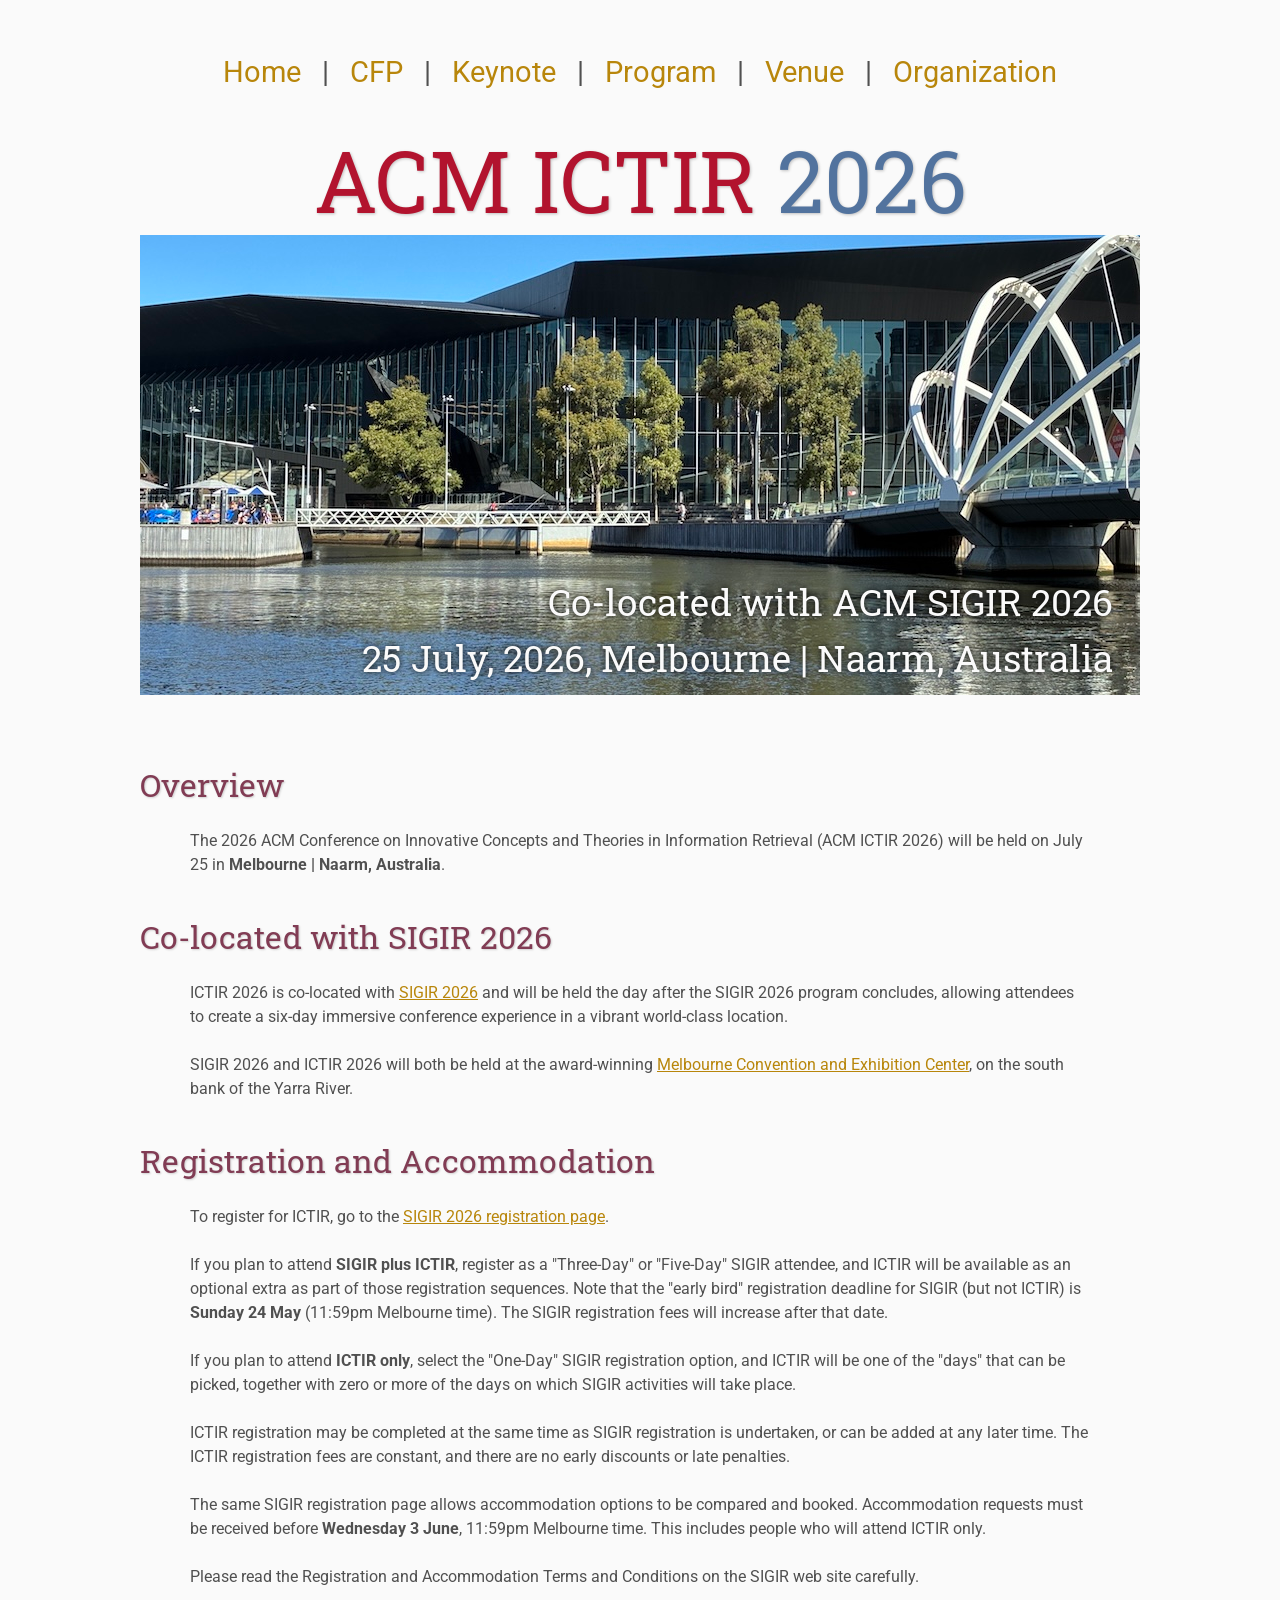
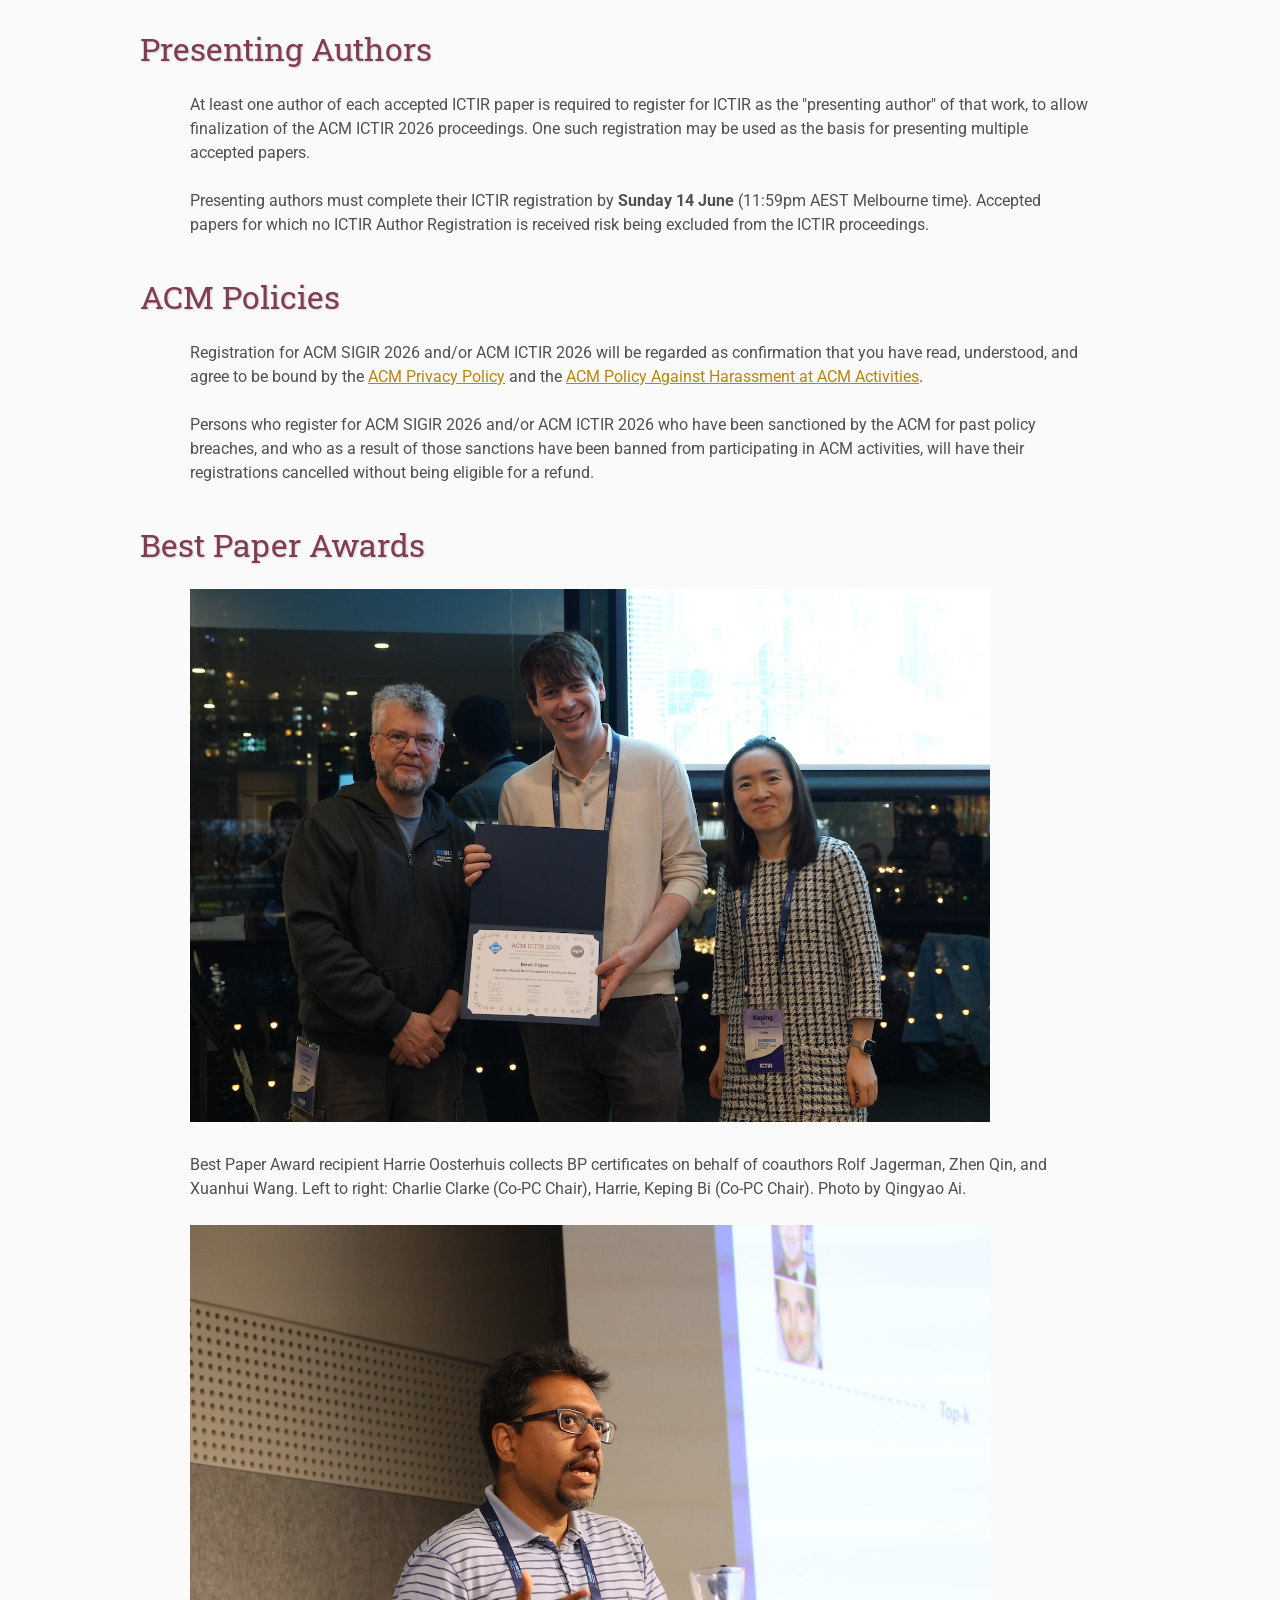
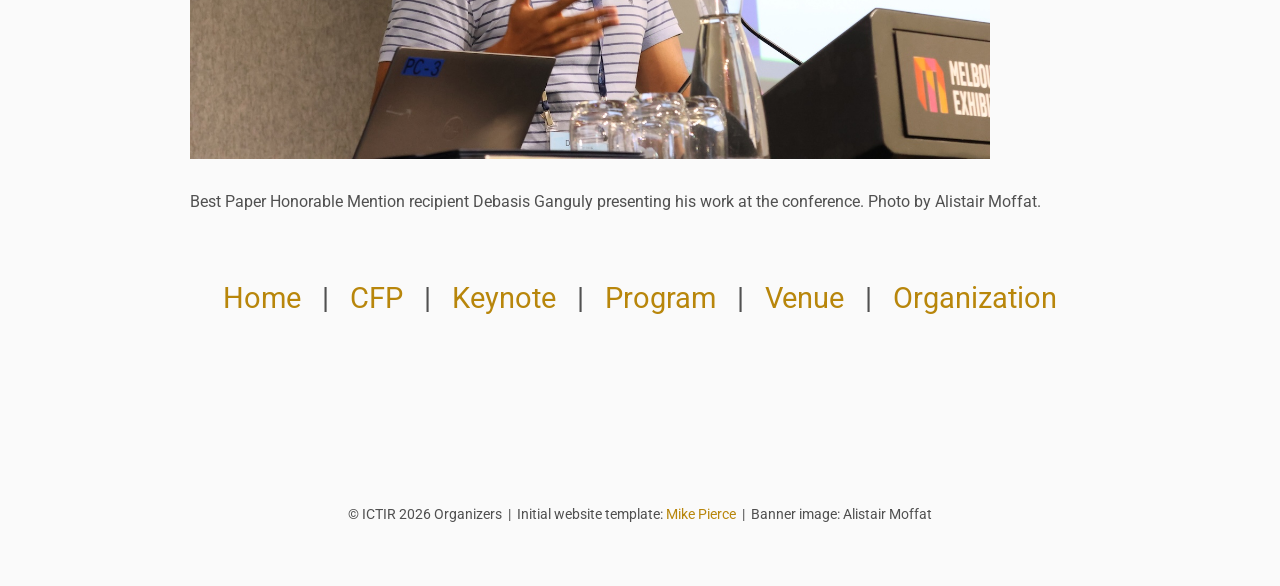
<file: index.html>
<!DOCTYPE html>
<html lang='en'>

<head>
    <base href=".">
    <link rel="shortcut icon" type="image/png" href="assets/favicon.png"/>
    <link rel="stylesheet" type="text/css" media="all" href="assets/main.css"/>
    <meta name="description" content="ICTIR 2026 Website">
    <meta name="resource-type" content="document">
    <meta name="distribution" content="global">
    <meta name="KeyWords" content="ICTIR 2026">
    <title>ICTIR 2026</title>

</head>

<body>

<!-- menu that gets replicated at top of each page, including br's -->
<div style="font-size: 180%">
<center>
<font=+1>
<a href=".">Home</a>
&nbsp;&nbsp;|&nbsp;&nbsp;
<a href="./cfp/">CFP</a>
&nbsp;&nbsp;|&nbsp;&nbsp;
<a href="./keynote/">Keynote</a>
&nbsp;&nbsp;|&nbsp;&nbsp;
<a href="./program/">Program</a>
&nbsp;&nbsp;|&nbsp;&nbsp;
<a href="./venue/">Venue</a>
&nbsp;&nbsp;|&nbsp;&nbsp;
<a href="./organization">Organization</a>
</center>
<br>
<br>
</div>


    <!--
    <table class="navigation">
        <tr>
            <td class="navigation">
                <a class="current" title="Conference Home Page"
		href=".">Home</a>
            </td>
            <td class="navigation">
                <a title="Call for papers"
		href="cfp">Call for papers</a>
            </td>
            <td class="navigation">
                <a title="Conference keynote"
		href="keynote">Keynote</a> 
            </td>
            <td class="navigation">
                <a title="Conference Program"
		href="program">Program</a> 
            </td>
            <td class="navigation">
                <a title="Register for the Conference"
		href="registration">Registration</a>
            </td>
            <td class="navigation">
                <a title="Venue" href="venue">Venue</a>
            </td>
            <td class="navigation">
                <a title="Conference organization"
		href="organization">Organization</a> 
            </td>
	    <td class="navigation">
                <a title="Conference Flyer" href="flyer">Flyer</a>
            </td>
        </tr>
    </table>
    -->

    <div class="banner">
        <img src="assets/banner0.jpg" alt="ICTIR Banner">
        <div class="top-left">
            <span class="title1">ACM ICTIR</span>
            <span class="title2">2026</span>
            <!--<span class="year">Co-located with ACM SIGIR 2026</span>-->
        </div>
        <div class="bottom-right">
            Co-located with ACM SIGIR 2026 <br>
	    25 July, 2026, Melbourne | Naarm, Australia
        </div>
    </div>

<br>

    <h2>Overview</h2>

    <p>
    The 2026 ACM Conference on Innovative Concepts and Theories
    in Information Retrieval (ACM ICTIR 2026) will be held on July 25
    in <strong>Melbourne | Naarm, Australia</strong>.
    </p>

    <h2>Co-located with SIGIR 2026</h2>
    <p>
    ICTIR 2026 is co-located with <a
    href="https://sigir2026.org/">SIGIR 2026</a> and will be held the
    day after the SIGIR 2026 program concludes, allowing attendees to
    create a six-day immersive conference experience in a vibrant
    world-class location.
    </p>

    <p>
    SIGIR 2026 and ICTIR 2026 will both be held at the award-winning
    <a href="https://www.mcec.com.au">Melbourne Convention and Exhibition
    Center</a>, on the south bank of the Yarra River.
    </p>

    <!-- JMM: Keep the table below just as an example for now.
    <table class="sponsors">
        <tr>
            <td class="sponsor">
                <a href="http://www.eyebleach.me/">
                    <img src="assets/kitten1.jpg" alt="First Sponsor Name">
                </a>
            </td>
            <td class="sponsor">
                <a href="http://www.eyebleach.me/">
                    <img src="assets/kitten2.jpg" alt="Second Sponsor Name" style="width: 80%">
                </a>
            </td>
            <td class="sponsor">
                <a href="http://www.eyebleach.me/">
                    <img src="assets/kitten3.jpg" alt="Third Sponsor Name">
                </a>
            </td>
        </tr>
    </table>
    -->

<h2>Registration and Accommodation</h2>

<p>To register for ICTIR, go to the <a
href="https://sigir2026.org/en-AU/pages/attending/registration/">SIGIR 2026
registration page</a>.

<p>If you plan to attend <b>SIGIR plus ICTIR</b>, register as a
"Three-Day" or "Five-Day" SIGIR attendee, and ICTIR will be available
as an optional extra as part of those registration sequences.
Note that the "early bird" registration deadline for SIGIR (but not
ICTIR) is <b>Sunday 24 May</b> (11:59pm Melbourne time).
The SIGIR registration fees will increase after that date.
</p>

<p>If you plan to attend <b>ICTIR only</b>, select the "One-Day" SIGIR
registration option, and ICTIR will be one of the "days" that can be
picked, together with zero or more of the days on which SIGIR
activities will take place.
</p>

<p>ICTIR registration may be completed at the same time as SIGIR
registration is undertaken, or can be added at any later time.
The ICTIR registration fees are constant, and there are no early
discounts or late penalties.
</p>

<p>The same SIGIR registration page allows accommodation options to
be compared and booked.
Accommodation requests must be received before <b>Wednesday 3
June</b>, 11:59pm Melbourne time.
This includes people who will attend ICTIR only.
</p>

<p>Please read the Registration and Accommodation Terms and
Conditions  on the SIGIR web site carefully.
</p>

<h2>Presenting Authors</h2>

<p>At least one author of each accepted ICTIR paper is required to
register for ICTIR as the "presenting author" of that work, to
allow finalization of the ACM ICTIR 2026 proceedings.
One such registration may be used as the basis for presenting
multiple accepted papers.</p> 

<p>Presenting authors must complete their ICTIR registration by 
<b>Sunday 14 June</b> (11:59pm AEST Melbourne time}.
Accepted papers for which no ICTIR Author Registration is received
risk being excluded from the ICTIR proceedings.
</p>

<h2>ACM Policies</h2>

<p>Registration for ACM SIGIR 2026 and/or ACM ICTIR 2026 will be
regarded as confirmation that you have read, understood, and agree to
be bound by the <a
href="https://www.acm.org/about-acm/privacy-policy">ACM Privacy
Policy</a> and the <a
href="https://www.acm.org/special-interest-groups/volunteer-resources/officers-manual/policy-against-discrimination-and-harassment">ACM
Policy Against Harassment at ACM Activities</a>.
</p>

<p>Persons who register for ACM SIGIR 2026 and/or ACM ICTIR 2026 who
have been sanctioned by the ACM for past policy breaches, and who as
a result of those sanctions have been banned from participating in
ACM activities, will have their registrations cancelled without being
eligible for a refund.
</p>

<h2>Best Paper Awards</h3>

<p>
<img src="assets/harrie-by-qingyao.jpg" width=800  alt="Harrie and Certificate">
<br>
<p>Best Paper Award recipient Harrie Oosterhuis collects BP
certificates on behalf of coauthors Rolf Jagerman, Zhen Qin, and
Xuanhui Wang.
Left to right: Charlie Clarke (Co-PC Chair), Harrie, Keping Bi (Co-PC
Chair).
Photo by Qingyao Ai.
</p>

<p>
<img src="assets/debasis-by-alistair.jpg" width=800  alt="Debasis Ganguly">
<br>
<p>Best Paper Honorable Mention recipient Debasis Ganguly presenting
his work at the conference.
Photo by Alistair Moffat.
</p>



<!-- menu that gets replicated at bottom of each page, including br's -->
<br>
<br>
<div style="font-size: 180%">
<center>
<font=+1>
<a href=".">Home</a>
&nbsp;&nbsp;|&nbsp;&nbsp;
<a href="./cfp/">CFP</a>
&nbsp;&nbsp;|&nbsp;&nbsp;
<a href="./keynote/">Keynote</a>
&nbsp;&nbsp;|&nbsp;&nbsp;
<a href="./program/">Program</a>
&nbsp;&nbsp;|&nbsp;&nbsp;
<a href="./venue/">Venue</a>
&nbsp;&nbsp;|&nbsp;&nbsp;
<a href="./organization">Organization</a>
</center>
<br>
</div>

<footer>
        &copy; ICTIR 2026 Organizers
        &nbsp;|&nbsp; Initial website template: <a href="https://github.com/mikepierce">Mike Pierce</a>
        &nbsp;|&nbsp; Banner image: Alistair Moffat
    </footer>
</body>
</html>
</file>
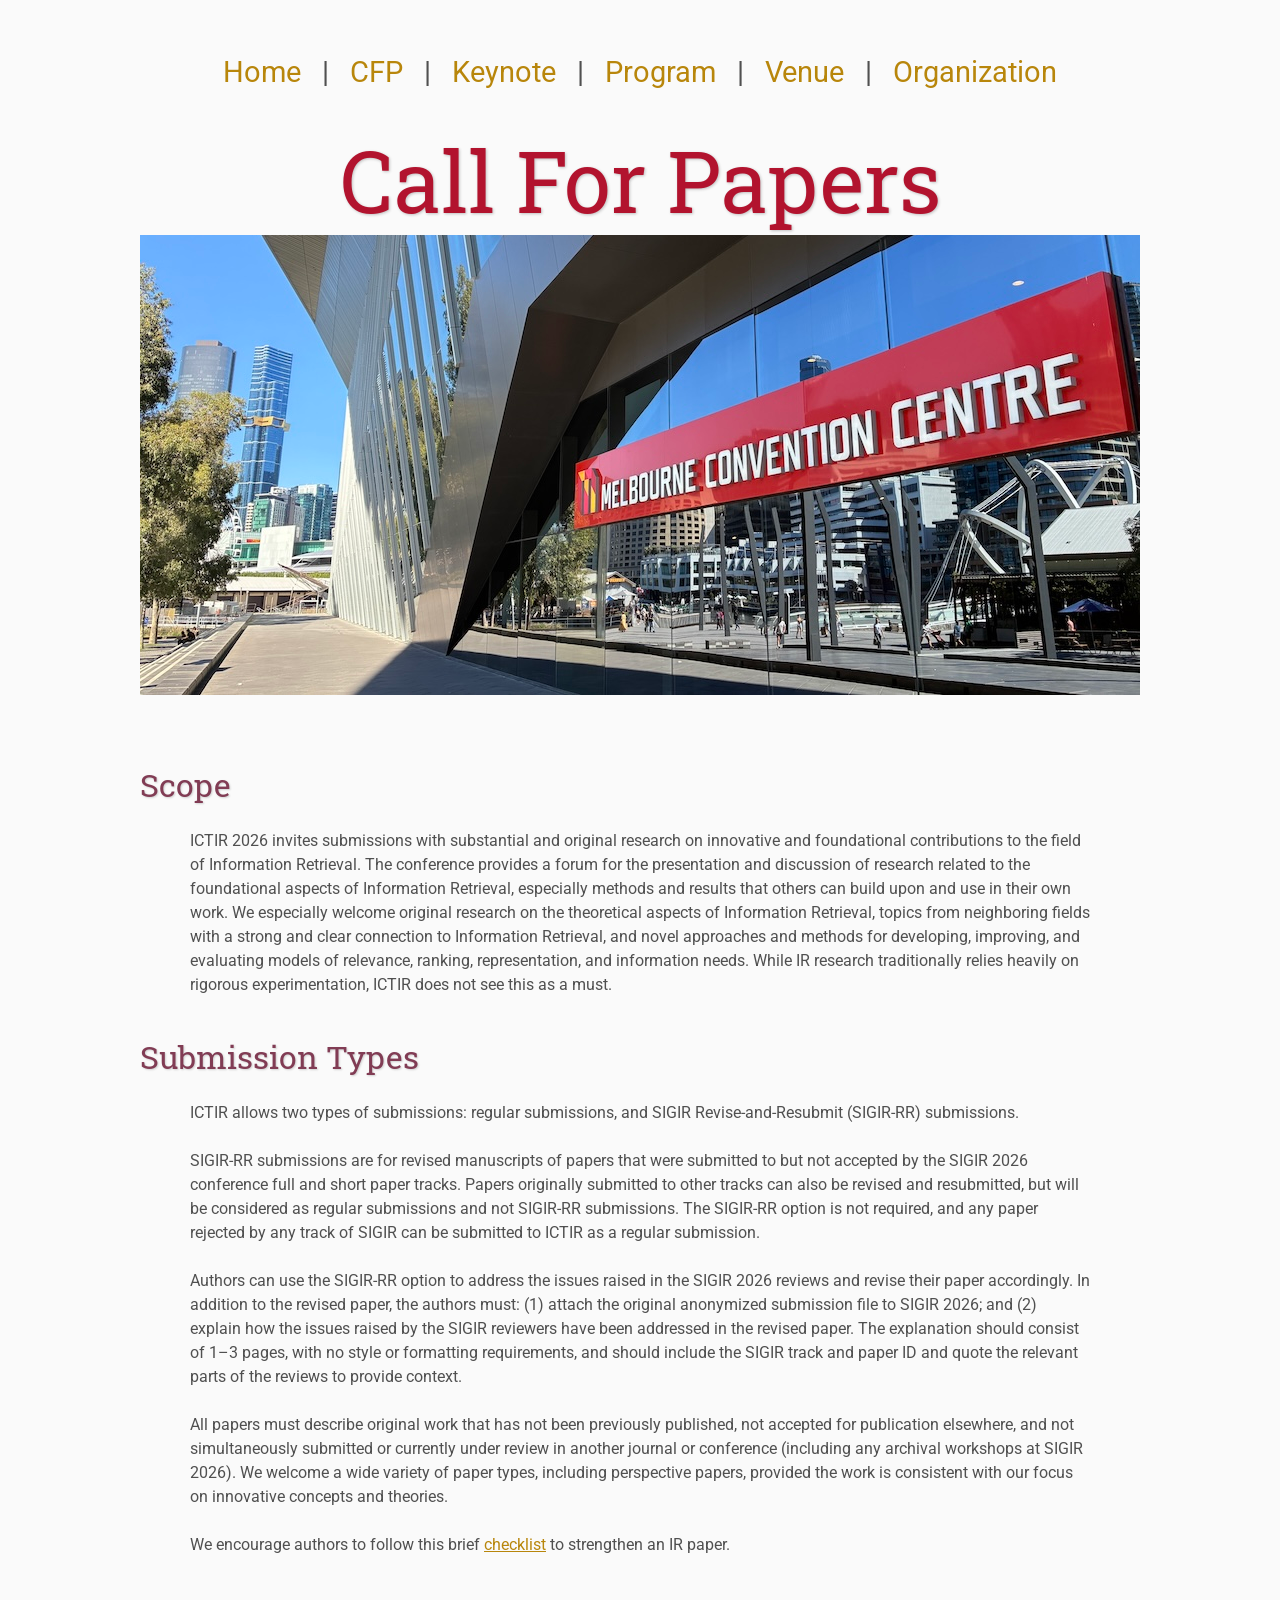
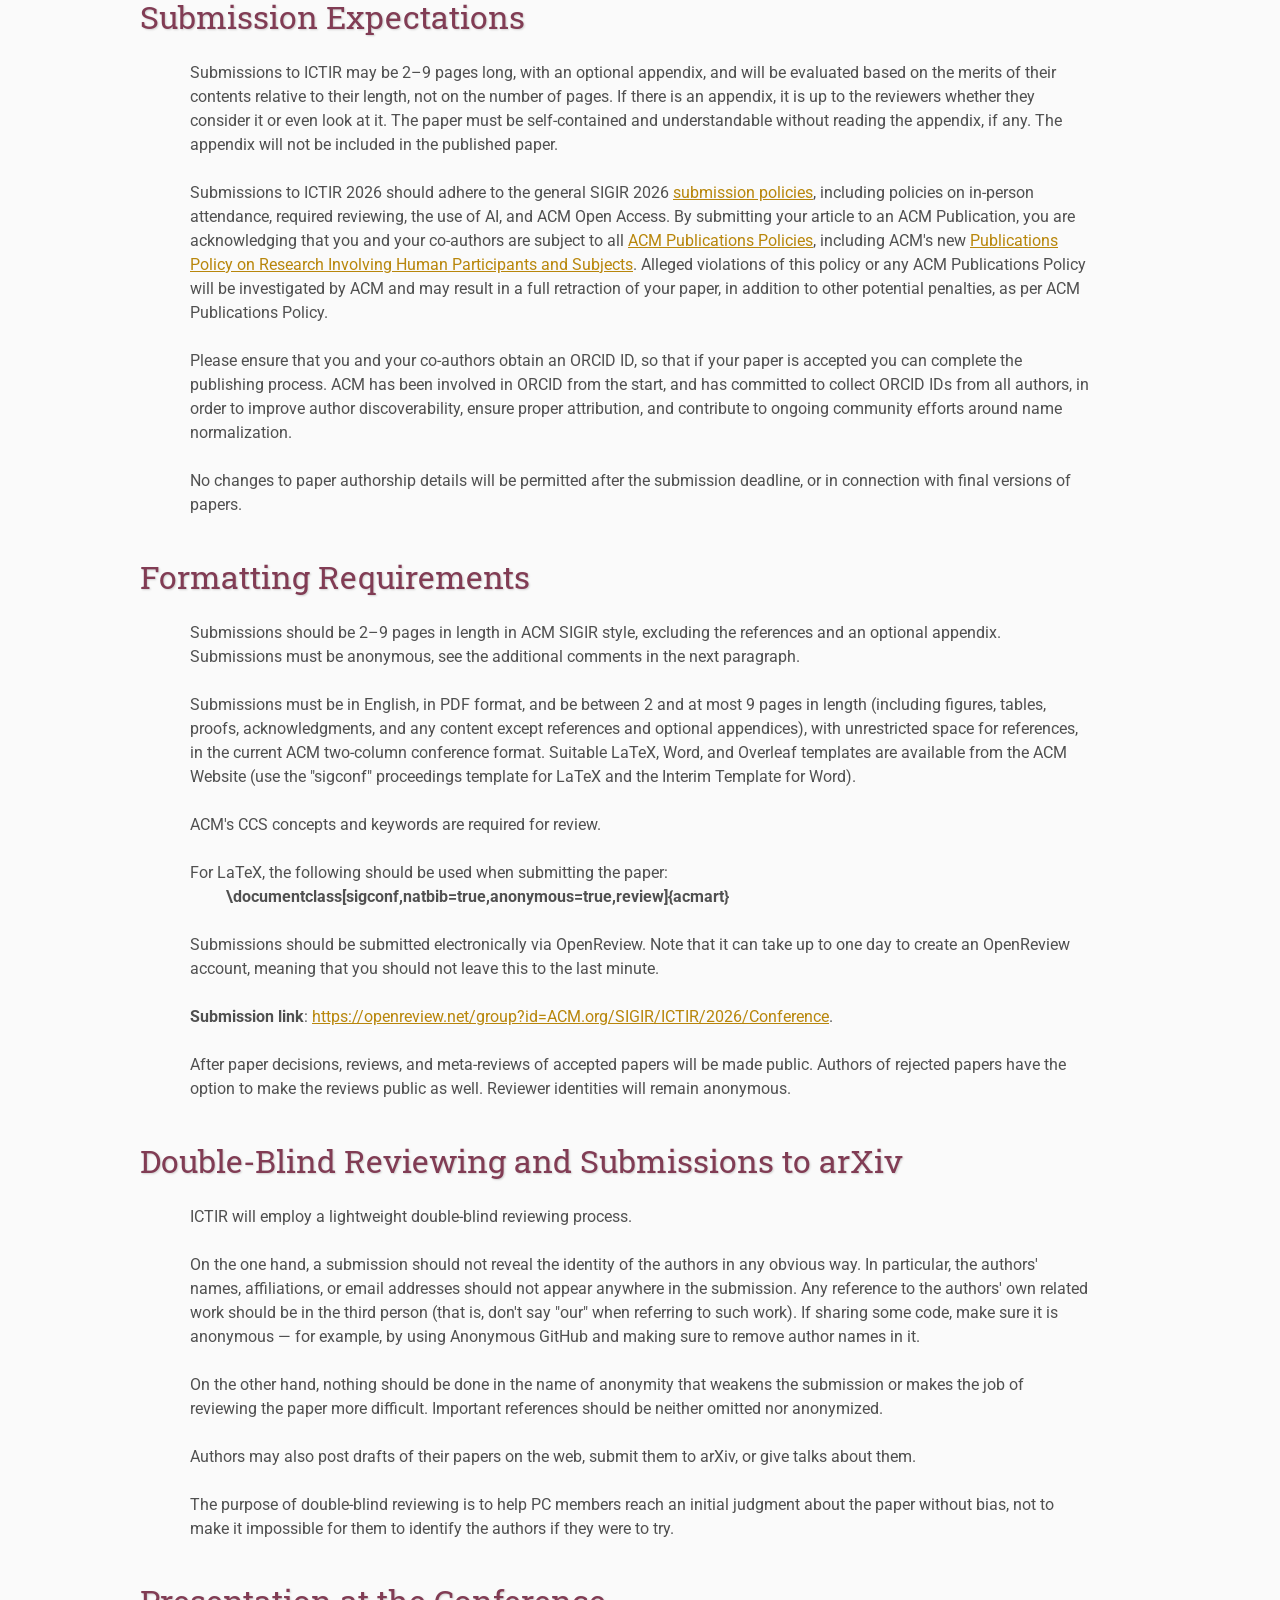
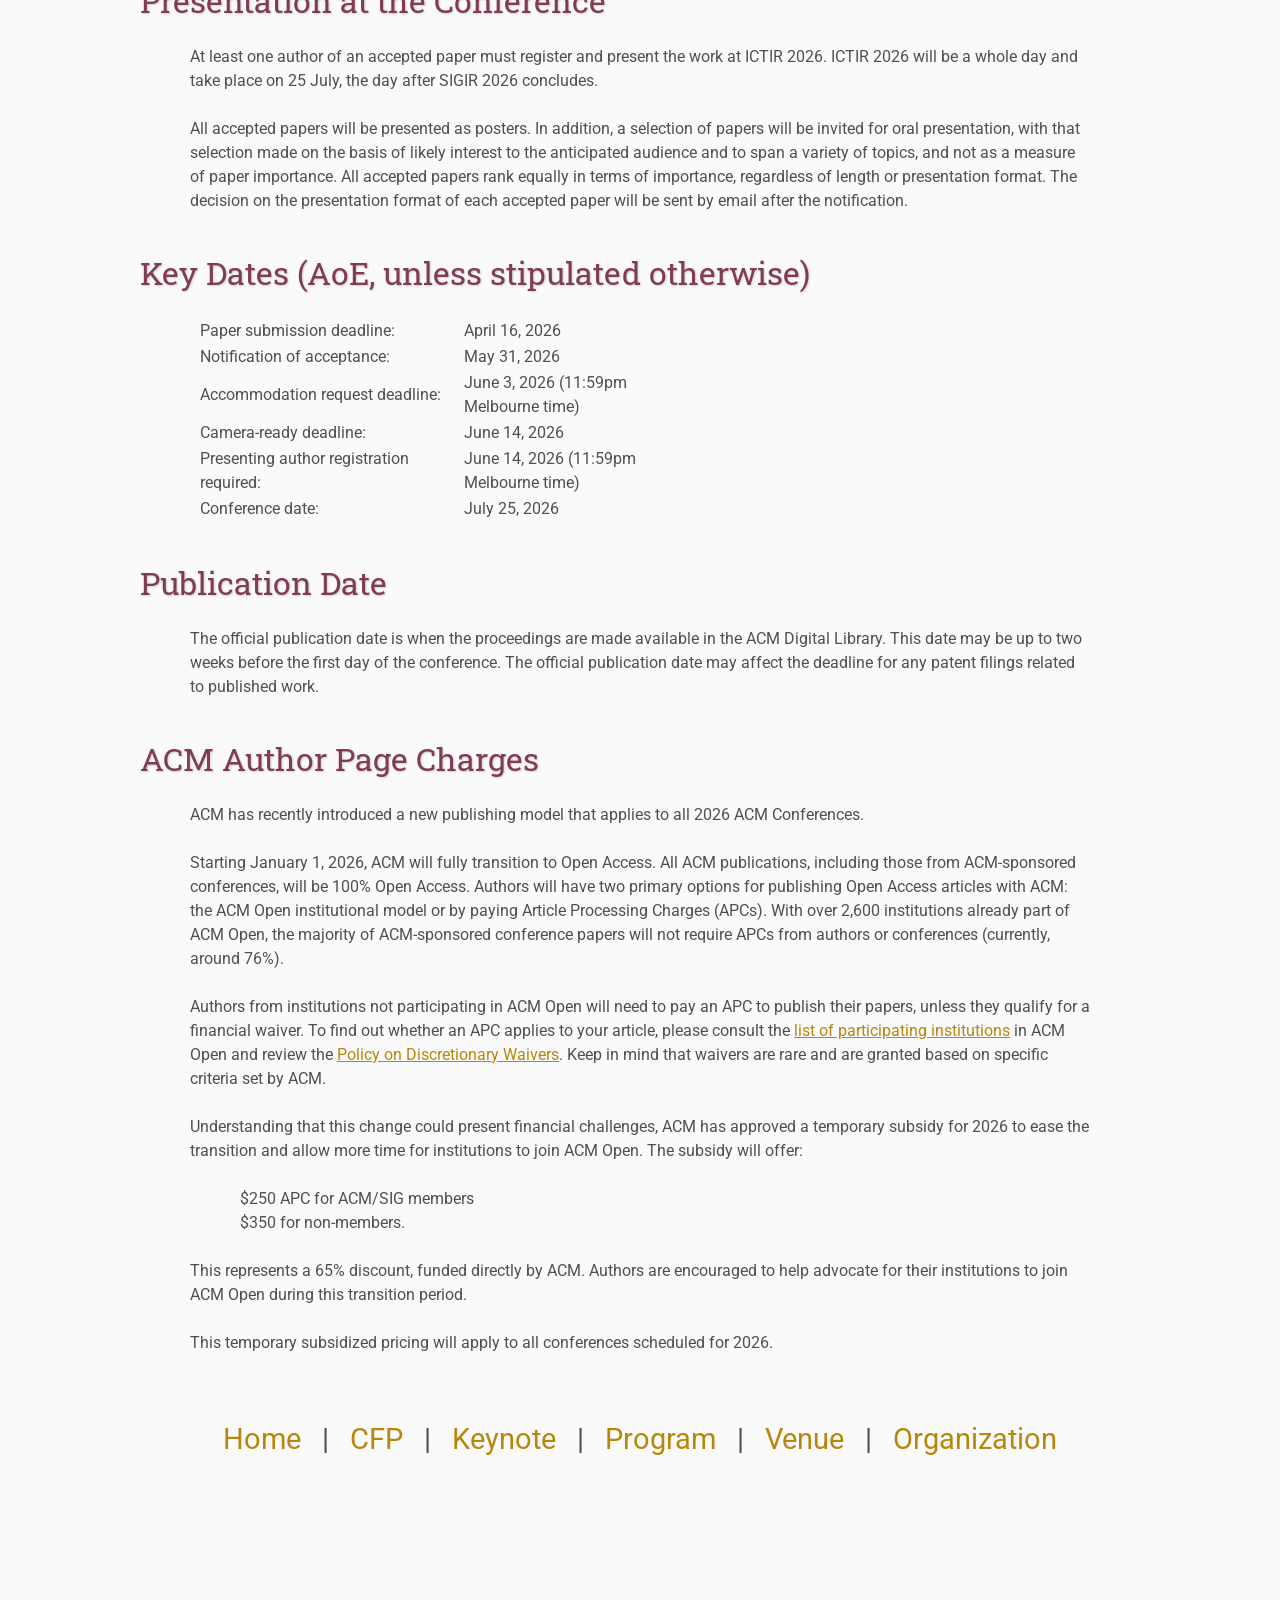
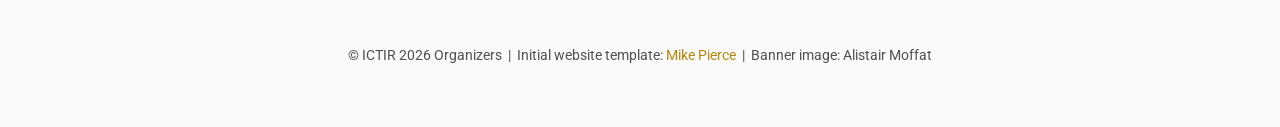
<file: cfp/index.html>
<!DOCTYPE html>
<html lang='en'>

<head>
    <base href="..">
    <link rel="shortcut icon" type="image/png" href="assets/favicon.png"/>
    <link rel="stylesheet" type="text/css" media="all" href="assets/main.css"/>
    <meta name="description" content="ICTIR 2026 Website">
    <meta name="resource-type" content="document">
    <meta name="distribution" content="global">
    <meta name="KeyWords" content="ICTIR 2026">
    <title>CFP | ICTIR 2026</title>

</head>

<body>
<!-- menu that gets replicated at bottom of each page, including br's -->
<div style="font-size: 180%">
<center>
<font=+1>
<a href=".">Home</a>
&nbsp;&nbsp;|&nbsp;&nbsp;
<a href="./cfp/">CFP</a>
&nbsp;&nbsp;|&nbsp;&nbsp;
<a href="./keynote/">Keynote</a>
&nbsp;&nbsp;|&nbsp;&nbsp;
<a href="./program/">Program</a>
&nbsp;&nbsp;|&nbsp;&nbsp;
<a href="./venue/">Venue</a>
&nbsp;&nbsp;|&nbsp;&nbsp;
<a href="./organization">Organization</a>
</center>
<br>
<br>
</div>

    <div class="banner">
        <img src="assets/banner5.jpg" alt="ICTIR Banner">
        <div class="top-left">
            <span class="title1">Call For Papers</span>
            <span class="title2"></span>
        </div>
        <div class="bottom-right">
        </div>
    </div>

    <br>

<h2>Scope</h2>

<p>ICTIR 2026 invites submissions with substantial and original
research on innovative and foundational contributions to the field of
Information Retrieval.
The conference provides a forum for the presentation and discussion
of research related to the foundational aspects of Information
Retrieval, especially methods and results that others can build upon
and use in their own work.
We especially welcome original research on the theoretical aspects of
Information Retrieval, topics from neighboring fields with a strong
and clear connection to Information Retrieval, and novel approaches
and methods for developing, improving, and evaluating models of
relevance, ranking, representation, and information needs.
While IR research traditionally relies heavily on rigorous
experimentation, ICTIR does not see this as a must.
</p>


<h2>Submission Types</h2>

<p>ICTIR allows two types of submissions: regular submissions, and
SIGIR Revise-and-Resubmit (SIGIR-RR) submissions.
</p>

<p>SIGIR-RR submissions are for revised manuscripts of papers that were
submitted to but not accepted by the SIGIR 2026 conference full and
short paper tracks.
Papers originally submitted to other tracks can also be revised and
resubmitted, but will be considered as regular submissions and not
SIGIR-RR submissions.
The SIGIR-RR option is not required, and any paper rejected by any
track of SIGIR can be submitted to ICTIR as a regular submission.
</p>

<p>Authors can use the SIGIR-RR option to address the issues raised
in the SIGIR 2026 reviews and revise their paper accordingly.
In addition to the revised paper, the authors must: (1) attach the
original anonymized submission file to SIGIR 2026; and (2) explain
how the issues raised by the SIGIR reviewers have been addressed in
the revised paper.
The explanation should consist of 1&ndash;3 pages, with no style or
formatting requirements, and should include the SIGIR track and paper
ID and quote the relevant parts of the reviews to provide context.
</p>

<p>All papers must describe original work that has not been
previously published, not accepted for publication elsewhere, and not
simultaneously submitted or currently under review in another journal
or conference (including any archival workshops at SIGIR 2026).
We welcome a wide variety of paper types, including perspective
papers, provided the work is consistent with our focus on innovative
concepts and theories.
</p>

<p>We encourage authors to follow this brief <a
href="https://sigir.org/sigir2022/checklist-to-strengthen-an-ir-paper/">checklist</a>
to strengthen an IR paper.
</p>

<h2>Submission Expectations</h2>

<p>Submissions to ICTIR may be 2&ndash;9 pages long, with an optional
appendix, and will be evaluated based on the merits of their contents
relative to their length, not on the number of pages.
If there is an appendix, it is up to the reviewers whether they
consider it or even look at it.
The paper must be self-contained and understandable without reading
the appendix, if any.
The appendix will not be included in the published paper.
</p>

<p>Submissions to ICTIR 2026 should adhere to the general SIGIR 2026
<a
href="https://sigir2026.org/en-AU/pages/submissions/submission-policies-and-information">submission
policies</a>, including policies on in-person attendance, required
reviewing, the use of AI, and ACM Open Access.
By submitting your article to an ACM Publication, you are
acknowledging that you and your co-authors are subject to all <a
href="https://www.acm.org/publications/policies">ACM Publications
Policies</a>, including ACM's new <a
href="https://www.acm.org/publications/policies/research-involving-human-participants-and-subjects">Publications
Policy on Research Involving Human Participants and Subjects</a>.
Alleged violations of this policy or any ACM Publications Policy will
be investigated by ACM and may result in a full retraction of your
paper, in addition to other potential penalties, as per ACM
Publications Policy.
</p>

<p>Please ensure that you and your co-authors obtain an ORCID ID, so
that if your paper is accepted you can complete the publishing
process.
ACM has been involved in ORCID from the start, and has committed to
collect ORCID IDs from all authors, in order to improve author
discoverability, ensure proper attribution, and contribute to ongoing
community efforts around name normalization.
</p>

<p>No changes to paper authorship details will be permitted after the
submission deadline, or in connection with final versions of papers.
</p>

<h2>Formatting Requirements</h2>

<p>Submissions should be 2&ndash;9 pages in length in ACM SIGIR
style, excluding the references and an optional appendix.
Submissions must be anonymous, see the additional comments in the
next paragraph.
</p>

<p>Submissions must be in English, in PDF
format, and be between 2 and at most 9 pages in length (including
figures, tables, proofs, acknowledgments, and any content except
references and optional appendices), with unrestricted space for
references, in the current ACM two-column conference format.
Suitable LaTeX, Word, and Overleaf templates are available from the
ACM Website (use the "sigconf" proceedings template for LaTeX and
the Interim Template for Word).
</p>

<p>ACM's CCS concepts and keywords are required for review.
</p>

<p>For LaTeX, the following should be used when submitting the paper:
<br><b>&nbsp;&nbsp;&nbsp;&nbsp;&nbsp;&nbsp;&nbsp;&nbsp;
\documentclass[sigconf,natbib=true,anonymous=true,review]{acmart}
</b></p>

<p>Submissions should be submitted electronically via OpenReview.
Note that it can take up to one day to create an OpenReview account,
meaning that you should not leave this to the last minute.
</p>

<p><b>Submission link</b>:
<a href="https://openreview.net/group?id=ACM.org/SIGIR/ICTIR/2026/Conference">
https://openreview.net/group?id=ACM.org/SIGIR/ICTIR/2026/Conference</a>.

<p>After paper decisions, reviews, and meta-reviews of accepted papers
will be made public.
Authors of rejected papers have the option to make the reviews public
as well.
Reviewer identities will remain anonymous.
</p>

<h2>Double-Blind Reviewing and Submissions to arXiv</h2>

<p>ICTIR will employ a lightweight double-blind reviewing process.
</p>

<p>On the one hand, a submission should not reveal the identity of
the authors in any obvious way.
In particular, the authors' names, affiliations, or email addresses
should not appear anywhere in the submission.
Any reference to the authors' own related work should be in the third
person (that is, don't say "our" when referring to such work).
If sharing some code, make sure it is anonymous &mdash; for example,
by using Anonymous GitHub and making sure to remove author names in
it.
</p>

<p>On the other hand, nothing should be done in the name of anonymity
that weakens the submission or makes the job of reviewing the paper
more difficult.
Important references should be neither omitted nor anonymized.
</p>

<p>Authors may also post drafts of their papers on the web, submit
them to arXiv, or give talks about them.
</p>

<p>The purpose of double-blind reviewing is to help PC members reach
an initial judgment about the paper without bias, not to make it
impossible for them to identify the authors if they were to try.
</p>

<h2>Presentation at the Conference</h2>

<p>At least one author of an accepted paper must register and present
the work at ICTIR 2026.
ICTIR 2026 will be a whole day and take place on 25 July, the day
after SIGIR 2026 concludes.
</p>

<p>All accepted papers will be presented as posters.
In addition, a selection of papers will be invited for oral
presentation, with that selection made on the basis of likely
interest to the anticipated audience and to span a variety of topics,
and not as a measure of paper importance.
All accepted papers rank equally in terms of importance, regardless
of length or presentation format.
The decision on the presentation format of each accepted paper will
be sent by email after the notification.
</p>

<h2>Key Dates (AoE, unless stipulated otherwise)</h2>

<table>
<tr>
<td width=25>
</td>
<td width=50>
Paper submission deadline:
</td>
<td width=100>
April 16, 2026
</td>
<td width=200>
</td>
</tr>

<tr>
<td>
</td>
<td>
Notification of acceptance:
</td>
<td>
May 31, 2026
</td>
</tr>

<tr>
<td>
</td>
<td>
Accommodation request deadline:
</td>
<td>
June 3, 2026 (11:59pm Melbourne time)
</td>
</tr>

<tr>
<td>
</td>
<td>
Camera-ready deadline:
</td>
<td>
June 14, 2026
</td>
</tr>

<tr>
<td>
</td>
<td>
Presenting author registration required:
</td>
<td>
June 14, 2026 (11:59pm Melbourne time)
</td>
</tr>

<tr>
<td>
</td>
<td>
Conference date:
</td>
<td>
July 25, 2026
</td>
</tr>

</table>

<h2>Publication Date</h2>

<p>The official publication date is when the proceedings are made
available in the ACM Digital Library.
This date may be up to two weeks before the first day of the
conference.
The official publication date may affect the deadline for any patent
filings related to published work.
</p>

<h2>ACM Author Page Charges</h2>

<p>ACM has recently introduced a new publishing model that applies to
all 2026 ACM Conferences.

<p>Starting January 1, 2026, ACM will fully transition to Open
Access.
All ACM publications, including those from ACM-sponsored conferences,
will be 100% Open Access.
Authors will have two primary options for publishing Open Access
articles with ACM: the ACM Open institutional model or by paying
Article Processing Charges (APCs).
With over 2,600 institutions already part of ACM Open, the majority
of ACM-sponsored conference papers will not require APCs from authors
or conferences (currently, around 76%).
</p>

<p>Authors from institutions not participating in ACM Open will need
to pay an APC to publish their papers, unless they qualify for a
financial waiver.
To find out whether an APC applies to your article, please consult
the <a
href="https://libraries.acm.org/acmopen/open-participants">list of
participating institutions</a> in ACM Open and review the
<a href="https://www.acm.org/publications/policies/policy-on-discretionary-open-access-apc-waivers">Policy on Discretionary Waivers</a>.
Keep in mind that waivers are rare and are granted based on specific
criteria set by ACM.
</p>

<p>Understanding that this change could present financial challenges,
ACM has approved a temporary subsidy for 2026 to ease the transition
and allow more time for institutions to join ACM Open.
The subsidy will offer:
<ul>
<li>$250 APC for ACM/SIG members
</li>
<li>$350 for non-members.
</li>
</ul>
</p>

<p>This represents a 65% discount, funded directly by ACM.
Authors are encouraged to help advocate for their institutions to
join ACM Open during this transition period.
</p>

<p>This temporary subsidized pricing will apply to all conferences
scheduled for 2026.
</p>

<!-- menu that gets replicated at bottom of each page, including br's -->
<br>
<br>
<div style="font-size: 180%">
<center>
<font=+1>
<a href=".">Home</a>
&nbsp;&nbsp;|&nbsp;&nbsp;
<a href="./cfp/">CFP</a>
&nbsp;&nbsp;|&nbsp;&nbsp;
<a href="./keynote/">Keynote</a>
&nbsp;&nbsp;|&nbsp;&nbsp;
<a href="./program/">Program</a>
&nbsp;&nbsp;|&nbsp;&nbsp;
<a href="./venue/">Venue</a>
&nbsp;&nbsp;|&nbsp;&nbsp;
<a href="./organization">Organization</a>
</center>
<br>
</div>

    <footer>
        &copy; ICTIR 2026 Organizers
        &nbsp;|&nbsp; Initial website template: <a href="https://github.com/mikepierce">Mike Pierce</a>
	&nbsp;|&nbsp; Banner image: Alistair Moffat
    </footer>

</body>
</html>
</file>
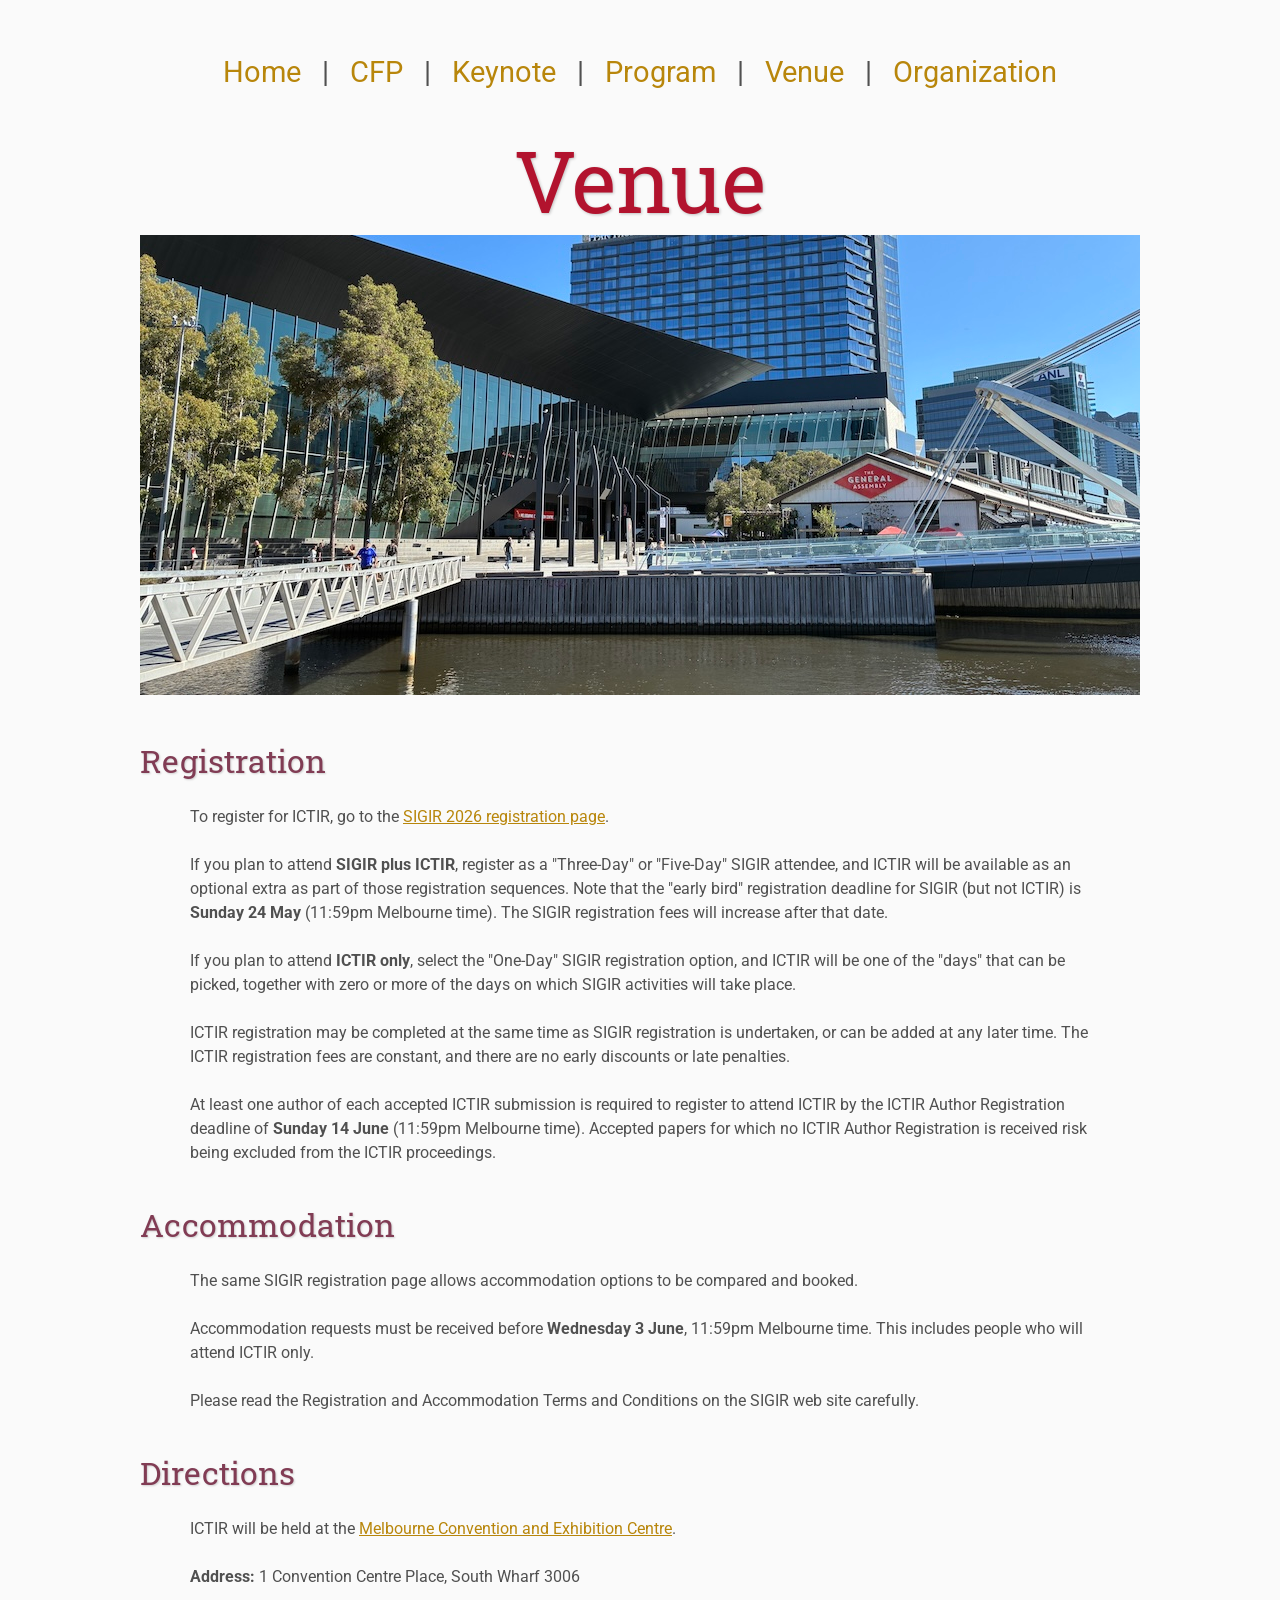
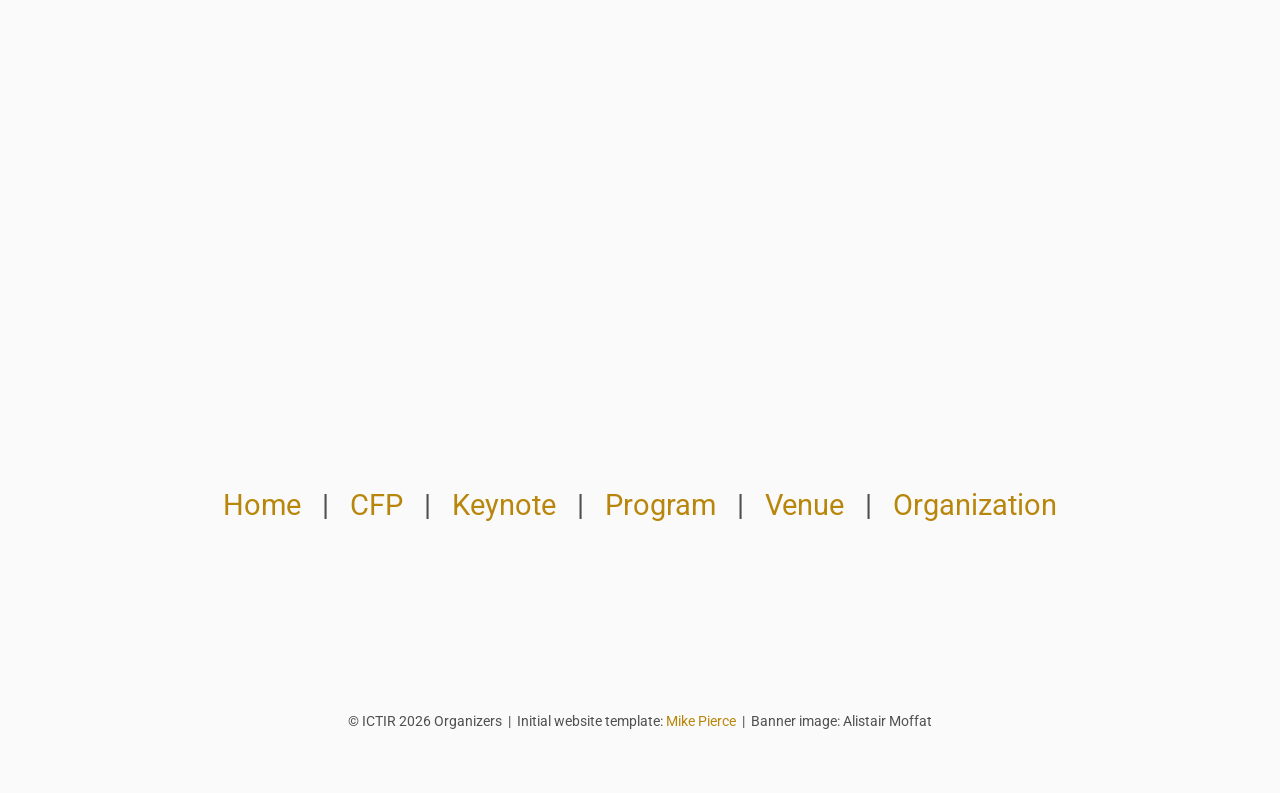
<file: venue/index.html>
<!DOCTYPE html>
<html lang='en'>

<head>
    <base href="..">
    <link rel="shortcut icon" type="image/png" href="assets/favicon.png"/>
    <link rel="stylesheet" type="text/css" media="all" href="assets/main.css"/>
    <meta name="description" content="ICTIR 2026 Website">
    <meta name="resource-type" content="document">
    <meta name="distribution" content="global">
    <meta name="KeyWords" content="ICTIR 2026">
    <title>Venue | ICTIR 2026</title>

</head>

<body>

<!-- menu that gets replicated at top of each page, including br's -->
<div style="font-size: 180%">
<center>
<font=+1>
<a href=".">Home</a>
&nbsp;&nbsp;|&nbsp;&nbsp;
<a href="./cfp/">CFP</a>
&nbsp;&nbsp;|&nbsp;&nbsp;
<a href="./keynote/">Keynote</a>
&nbsp;&nbsp;|&nbsp;&nbsp;
<a href="./program/">Program</a>
&nbsp;&nbsp;|&nbsp;&nbsp;
<a href="./venue/">Venue</a>
&nbsp;&nbsp;|&nbsp;&nbsp;
<a href="./organization">Organization</a>
</center>
<br>
<br>
</div>

    <div class="banner">
        <img src="assets/banner7.jpg" alt="ICTIR Banner">
        <div class="top-left">
            <span class="title1">Venue</span>
            <span class="title2"></span>
        </div>
        <div class="bottom-right">
        </div>
    </div>

<h2>Registration</h2>

<p>To register for ICTIR, go to the <a
href="https://sigir2026.org/en-AU/pages/attending/registration/">SIGIR 2026
registration page</a>.

<p>If you plan to attend <b>SIGIR plus ICTIR</b>, register as a
"Three-Day" or "Five-Day" SIGIR attendee, and ICTIR will be available
as an optional extra as part of those registration sequences.
Note that the "early bird" registration deadline for SIGIR (but not
ICTIR) is <b>Sunday 24 May</b> (11:59pm Melbourne time).
The SIGIR registration fees will increase after that date.
</p>

<p>If you plan to attend <b>ICTIR only</b>, select the "One-Day" SIGIR
registration option, and ICTIR will be one of the "days" that can be
picked, together with zero or more of the days on which SIGIR
activities will take place.
</p>

<p>ICTIR registration may be completed at the same time as SIGIR
registration is undertaken, or can be added at any later time.
The ICTIR registration fees are constant, and there are no early
discounts or late penalties.
</p>

<p>At least one author of each accepted ICTIR submission is required
to register to attend ICTIR by the ICTIR Author Registration deadline
of <b>Sunday 14 June</b> (11:59pm Melbourne time).
Accepted papers for which no ICTIR Author Registration is received
risk being excluded from the ICTIR proceedings.
</p>

<h2>Accommodation</h2>

<p>The same SIGIR registration page allows accommodation options to
be compared and booked.
</p>

<p>Accommodation requests must be received before <b>Wednesday 3
June</b>, 11:59pm Melbourne time.
This includes people who will attend ICTIR only.
</p>

<p>Please read the Registration and Accommodation Terms and
Conditions  on the SIGIR web site carefully.
</p>


    <h2>Directions</h2>

<p>ICTIR will be held at the <a
href="https://www.mcec.com.au">Melbourne Convention and Exhibition
Centre</a>.
</p>

<p><strong> Address: </strong> 1 Convention Centre Place, South Wharf
3006
</p>

<iframe class="directions" src="https://www.google.com/maps/embed?pb=!1m18!1m12!1m3!1d3151.4989747576633!2d144.94967607588572!3d-37.82520297197271!2m3!1f0!2f0!3f0!3m2!1i1024!2i768!4f13.1!3m3!1m2!1s0x6ad65d57073658dd%3A0x1b7db302b3e754c1!2s1%20Convention%20Centre%20Pl%2C%20South%20Wharf%20VIC%203006!5e0!3m2!1sen!2sau!4v1745476182725!5m2!1sen!2sau" alt="map of convention center location">
</iframe>

<!-- menu that gets replicated at bottom of each page, including br's -->
<br>
<br>
<div style="font-size: 180%">
<center>
<font=+1>
<a href=".">Home</a>
&nbsp;&nbsp;|&nbsp;&nbsp;
<a href="./cfp/">CFP</a>
&nbsp;&nbsp;|&nbsp;&nbsp;
<a href="./keynote/">Keynote</a>
&nbsp;&nbsp;|&nbsp;&nbsp;
<a href="./program/">Program</a>
&nbsp;&nbsp;|&nbsp;&nbsp;
<a href="./venue/">Venue</a>
&nbsp;&nbsp;|&nbsp;&nbsp;
<a href="./organization">Organization</a>
</center>
<br>
</div>

    <footer>
        &copy; ICTIR 2026 Organizers
        &nbsp;|&nbsp; Initial website template: <a href="https://github.com/mikepierce">Mike Pierce</a>
	&nbsp;|&nbsp; Banner image: Alistair Moffat
    </footer>

</body>
</html>
</file>
<file: assets/main.css>
/* main.css */

/* These are the colors and fonts used throughout the webpage.
 * I've listed them here so that a user may easily
 * do a search-and-replace for these to change the site theme.
 *   'Roboto',sans-serif; Font for the title text
 *   'Roboto-Slab',serif; Font for the body text 
 *   #fafafa; Background color of the site
 *   #505050; Foreground (text) color of the site
 *   #52739e; Navy, "Template" in the logo, current page in navigation, special titles in the Program
 *   #b2132e; Reddish, "Conference" in the logo, hover color for links
 *   #813c54; Heading color, titles in the Program
 *   #b8860b; Dark Goldenrod, color for links
 */

@import url('https://fonts.googleapis.com/css?family=Roboto%7CRoboto+Slab');

*{
    border:0;
    font:inherit;
    font-size:1em;
    margin:0;
    padding:0;
    vertical-align:baseline;
}

body{
    background-color: #fafafa;
    background-size: cover;
    background-attachment: fixed;
    color: #505050; 
    text-align:left;
    font-family:'Roboto',sans-serif;
    font-size:1em;
    line-height:1.5em;
    margin: 60px auto;
    width: 1000px;
}

a{color: #b8860b; text-decoration:none;}
a.current{color: #52739e;}
a.current:hover{color: #e82945;}
a:hover{color: #b2132e;}
a:active{color: #e82945;}
h1,h2,h3,h4{clear:left; color: #813c54; margin:1.5em 0em 1em 0em; font-family:'Roboto Slab',serif; text-shadow: 1px 1px 2px #d0d0d0;}
h1{font-size:2.67em;}
h2{font-size:2.00em;}
h3{font-size:1.67em;}
h4{font-size:1.33em;}
p{list-style:none; margin:24px auto 24px auto; padding:0px; width:900px; text-align:left;}
li a, p a {text-decoration:underline; text-decoration-color:#b8860b;}
ul{list-style:none; margin:24px auto 24px auto; padding:0px; width:800px; text-align:left;}
ul li{list-style:none; margin:0px auto 0px auto; padding:0px; text-align:left;}
i,em{font-style:italic;}
b,strong{font-weight:bold;}
sup{
    vertical-align: super;
    font-size: 0.8em;
    line-height: 0;
}
sub{
    vertical-align: sub;
    font-size: 0.8em;
    line-height: 0;
}
table{
    width: 1000px;
    margin: 12px auto 24px auto;
    float: center;
    /* UNCOMMENT THIS FOR DEBUGGING THE ALIGNMENT */
    /* border: 1px solid black; */
}
th,td{
    text-align: left;
    vertical-align: middle;
    /* UNCOMMENT THIS FOR DEBUGGING THE ALIGNMENT */
    /* border: 1px solid black; */
}

/* Website Banner */
.banner {position: relative; font-family:'Roboto Slab',serif;}
.top-left {font-size:5.33em; color: #505050; background: #fafafa; text-align: center; width: 1000px; height: 67px; position: absolute; padding: 36px 0 0 0; top: 0px;}
.bottom-right {font-size:2.33em; color: #fafafa; line-height: 1.5em; width: auto; height: 100px; padding: 0px 27px 27px 0px; text-align: right; position: absolute; bottom: 0px; right: 0px; text-shadow: 0px 0px 6px #000000;}

/* Conference Title Logo */
.title1{color: #b2132e; text-shadow: 1px 1px 3px #c0c0c0;} 
.title2{color: #52739e; text-shadow: 1px 1px 3px #c0c0c0;}
.year{color: #505050; font-size:0.67em; font-weight: lighter;}

/* Navigation Links (Home, Registration, etc) */
table.navigation{width:800px;}
td.navigation{font-size:1.67em; white-space:nowrap; width:20%; text-align:center; vertical-align:middle; padding:0px 0px 0px 0px;}

/* Sponsor Images */
table.sponsors{width:800px;}
td.sponsor{white-space:nowrap; width:33%; text-align:center; vertical-align:middle; padding:0px 0px 0px 0px;}
td.sponsor img{width: 100%}

/* The Table on the Program Page */
td.room{padding: 4px 12px 4px 4px; width: 90%; vertical-align:bottom; font-size:1.67em; color: #52739e; height:32px;}
td.date{white-space:nowrap; width:130px; text-align:right; vertical-align:top; padding:4px 16px 0px 0px;}
td.title{padding: 4px 12px 4px 4px; width: 90%; vertical-align:top; font-size:1.5em; color: #813c54; height:32px; font-family:'Roboto Slab',serif; text-shadow: 1px 1px 2px #d0d0d0; }
td.title-special{padding: 4px 12px 4px 4px; width: 90%; vertical-align:top; font-size:1.67em; color: #52739e; height:32px; font-family:'Roboto Slab',serif; text-shadow: 1px 1px 2px #d0d0d0;}
td.speaker{padding: 4px 12px 4px 4px; font-style: italic; font-size:1em; max-height:999999px}
td.abstract{padding: 4px 12px 12px 4px; font-size:1em; max-height:999999px}
td.abstract img{display: block; margin: 4px auto 8px auto}
table.plenary{padding-top: 8px; background: #ffffff;}

/* Registration and Directions iframes and Images */
iframe.registration{display:block; margin:1em auto 2em auto; width:700px; height:1400px; border:none;}
iframe.directions{display:block; margin:1em auto 2em auto; width:800px; height:400px; border:none;}
img.center{display:block; width:67%; margin:1em auto 2em auto;}

/* Flyer Images */
table.flyers{width:800px;}
td.flyer{white-space:nowrap; width:50%; text-align:center; vertical-align:middle; padding:0px 0px 0px 0px;}
td.sponsor img{width: 100%}

footer{font-size:0.875em; margin-top:12em; text-align:center;}

/* My hacky way of making the site mobile-friendly */
@media only screen and (max-width: 1100px) {
    h2{font-size:3.00em;}
    p{font-size:1.5em; line-height:1.5em;}
    th,td,tr{font-size:1.5em; line-height:1.5em;}
    td.date{font-size:1em; padding-top:0.5em;}
    td.navigation{font-size:1.5em; padding:0px 20px 0px 20px;}
    table.footer{font-size:0.33em;}
}
</file>
